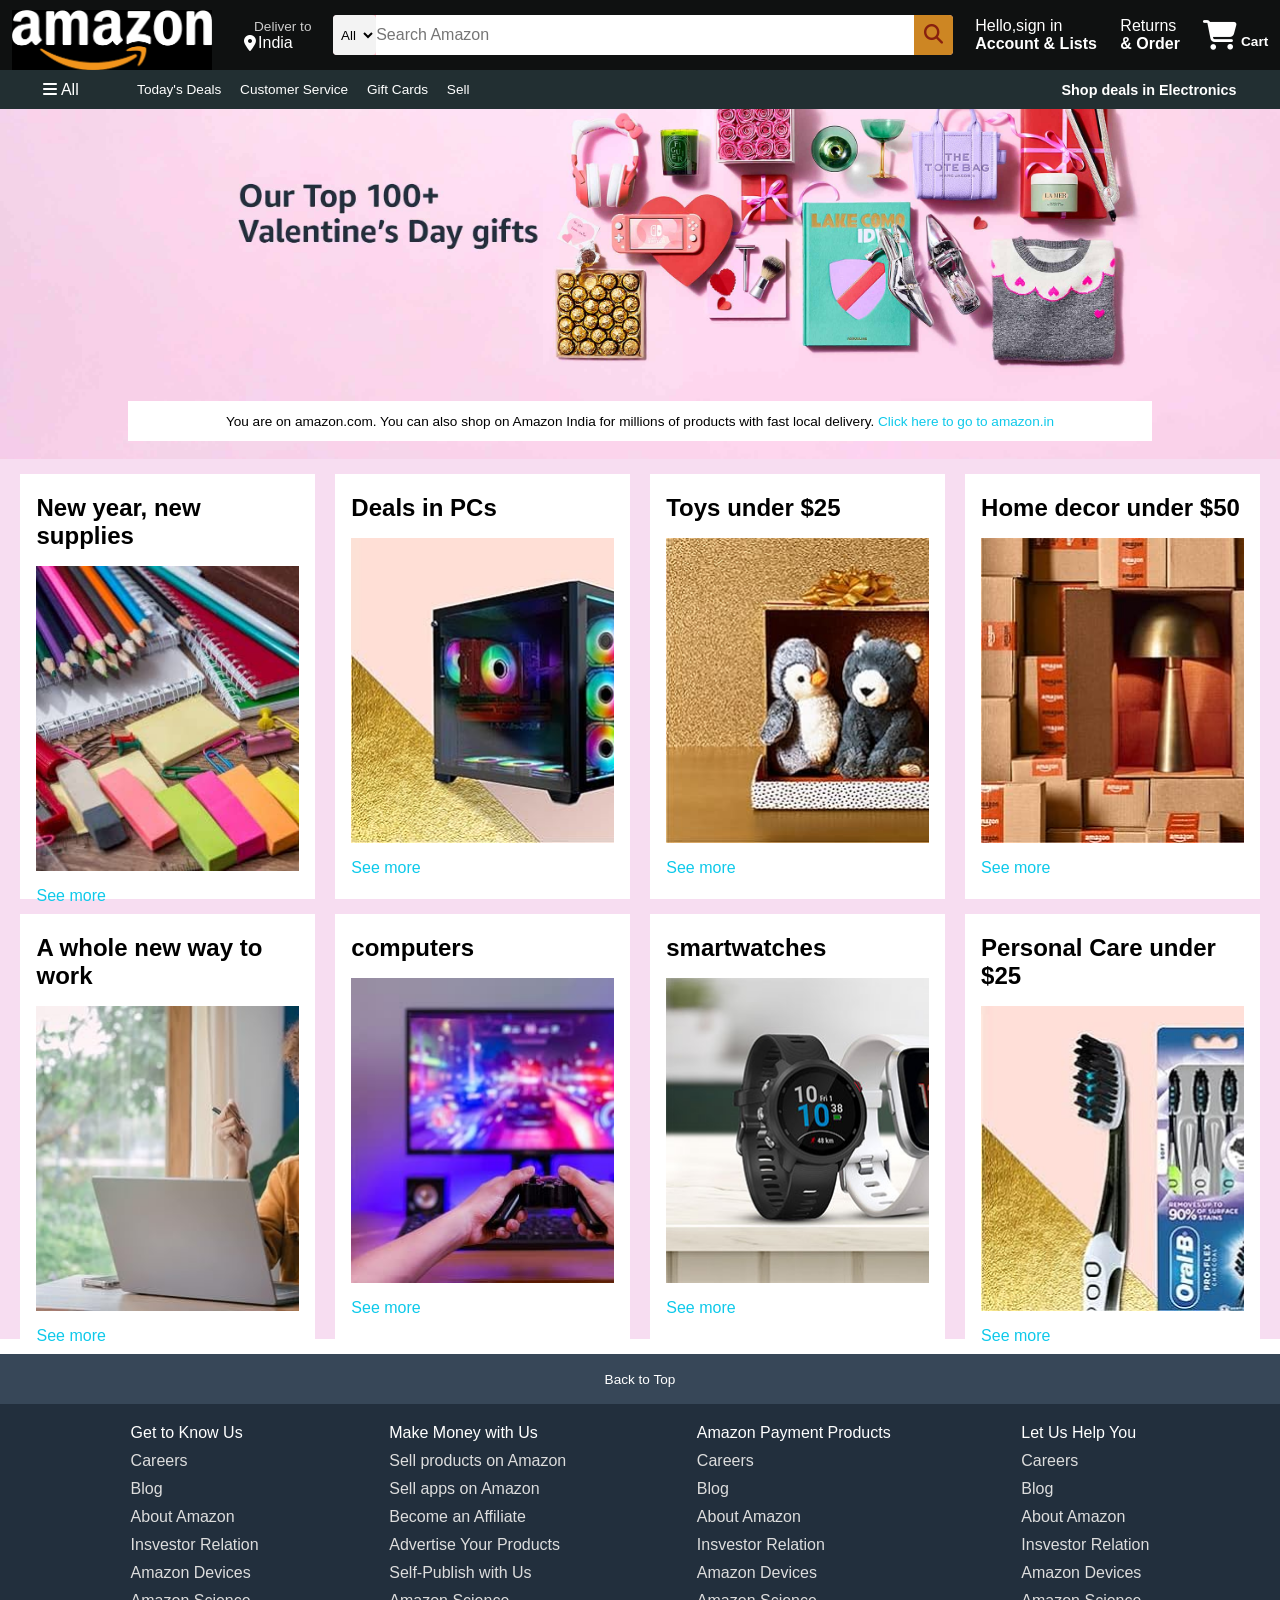
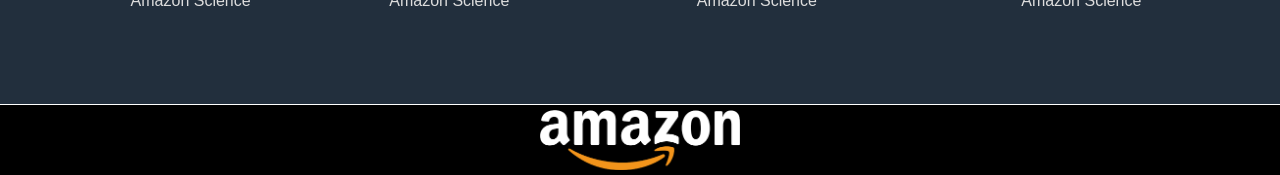
<file: amozon - Copy.html>
<!DOCTYPE html>
<html lang="en">
<head>
    <meta charset="UTF-8">
    <meta name="viewport" content="width=device-width, initial-scale=1.0">
    <title>Amazon</title>
    <link rel="stylesheet" href="https://cdnjs.cloudflare.com/ajax/libs/font-awesome/6.5.1/css/all.min.css" integrity="sha512-DTOQO9RWCH3ppGqcWaEA1BIZOC6xxalwEsw9c2QQeAIftl+Vegovlnee1c9QX4TctnWMn13TZye+giMm8e2LwA==" crossorigin="anonymous" referrerpolicy="no-referrer" />
    <link rel="stylesheet" href="amazon.css">
</head>
<body>
<header>
    <div class="nav-bar">
        <div class="nav-logo border">
            <div class="logo"></div>
            </div>
            <div class="nav-address">
                <p class="add1">Deliver to</p>
                <div class="add-icon">
                    <i class="fa-solid fa-location-dot"></i>
                    <p class="add2">India</p>
                </div>
            </div>
            <div class="nav-search">
                <select class="search-select">
                    <option>All</option>
                </select>
                <input placeholder="Search Amazon" class="search-input">
                <div class="search-icon"><i class="fa-solid fa-magnifying-glass"></i>
                </div>
            </div>
        <div class="nav-sign border">
            <p><span>Hello,sign in</span></p>
            <p class="nav2">Account & Lists</p>
        </div>
        <div class="nav-sign border">
            <p><span>Returns</span></p>
            <p class="nav2">& Order</p>
        </div>
        <div class="nav-cart border">
            <i class="fa-solid fa-cart-shopping"></i>
            Cart
        </div>
    </div>
    <div class="pannel">
        <div class="pannel-all">
            <i class="fa-solid fa-bars"></i>
            All
        </div>
        <div class="pannel-ops">
         <p>Today's Deals</p>
         <p>Customer Service</p>
         <p>Gift Cards</p>
         <p>Sell</p>   
        </div>
        <div class="pannel-deals">
            Shop deals in Electronics
        </div>
    </div>
</header>
<div class="hero">
    <div class="hero-msg">
        <p>You are on amazon.com. You can also shop on Amazon India for millions of products with fast local delivery. <a>Click here to go to amazon.in</a></p>
    </div>

</div>
<div class="shop">
    <div class="box1 box">
        <div class="box-content">
            <h2>New year, new supplies</h2>
        <div class="box-img" style="background-image:url('m3.jpg');"></div>
        <p>See more</p>
        </div>
    </div>
    <div class="box2 box">
        <div class="box-content">
            <h2>Deals in PCs</h2>
        <div class="box-img" style="background-image:url('m4.jpg');"></div>
        <p>See more</p>
        </div>
    </div>
    <div class="box3 box">
        <div class="box-content">
            <h2>Toys under $25</h2>
        <div class="box-img" style="background-image:url('m6.jpg');"></div>
        <p>See more</p>
        </div>
    </div>
    <div class="box4 box">
        <div class="box-content">
            <h2>Home decor under $50</h2>
        <div class="box-img" style="background-image:url('m9.jpg');"></div>
        <p>See more</p>
        </div>
    </div>
    <div class="box box5">
        <div class="box-content">
            <h2>A whole new way to work</h2>
        <div class="box-img" style="background-image:url('mm1.jpg');"></div>
        <p>See more</p>
        </div>
    </div>
<div class="box box6">
    <div class="box-content">
        <h2>computers</h2>
    <div class="box-img" style="background-image:url('m14.jpg');"></div>
    <p>See more</p>
    </div>
</div>
<div class="box">
    <div class="box-content">
        <h2>smartwatches</h2>
    <div class="box-img" style="background-image:url('m12.jpg');"></div>
    <p>See more</p>
    </div>
</div>
<div class="box">
    <div class="box-content">
        <h2>Personal Care under $25</h2>
    <div class="box-img" style="background-image:url('mm2.jpg');"></div>
    <p>See more</p>
    </div>
</div>
</div>
<footer>
    <div class="foot-pannel1">
        Back to Top
    </div>
    <div class="pannel2">
        <ul>
            <p>Get to Know Us</p>
            <a>Careers</a>
            <a>Blog</a>
            <a>About Amazon</a>
            <a>Insvestor Relation</a>
            <a>Amazon Devices</a>
            <a>Amazon Science</a>
        </ul>
        <ul>
            <p>Make Money with Us</p>
            <a>Sell products on Amazon</a>
            <a>Sell apps on Amazon</a>
            <a>Become an Affiliate</a>
            <a>Advertise Your Products</a>
            <a>Self-Publish with Us</a>
            <a>Amazon Science</a>
        </ul>
        <ul>
            <p>Amazon Payment Products</p>
            <a>Careers</a>
            <a>Blog</a>
            <a>About Amazon</a>
            <a>Insvestor Relation</a>
            <a>Amazon Devices</a>
            <a>Amazon Science</a>
        </ul>
        <ul>
            <p>Let Us Help You</p>
            <a>Careers</a>
            <a>Blog</a>
            <a>About Amazon</a>
            <a>Insvestor Relation</a>
            <a>Amazon Devices</a>
            <a>Amazon Science</a>
        </ul>
    </div>
    <div class="foot-pannel3">
        <div class="logo">

        </div>
    </div>
</footer>
</body>
</html>
</file>
<file: amazon.css>
*{
    margin: 0;
    padding: 0;
    border:border-box;
    font-family: arial;
}
.nav-bar{
    height:70px;
    background-color: #0f1111;
    color:white;
    display:flex;
    align-items: center;
    justify-content: space-around;

}
.nav-logo{
    height:50px;
    width:200px;
    display:flex;
}
.logo{
    background-size: cover;
    background-image: url("images.png");
    justify-content: space-between;
height:50px;
width:100%;
}
.border{
    border:1.5px solid transparent;
}
.border:hover{
    border:1.5px solid white;
}
.add1{
    color:#cccccc;
    font-size:0.85rem;
    margin-left:20px;

}
.add2{
font-size:1rem;
margin-left:2px;
}
.add-icon{
    display:flex;
    align-items:center;
    margin-left:10px;
}
.nav-search{
    display:flex;
    width:620px;
    height:40px;
    border-radius:4px;
    justify-content:space-evenly;
background-color: pink;
}
.nav-search:hover{
    border:2px solid orange;
}
.search-select{
    background-color:#f3f3f3;
    width:50px;
    text-align:center;
    border-radius:4px;
border-top-left-radius:4px;
border-bottom-left-radius:4px;
border:none;
}
.search-input{
    width:100%;
    font-size:1rem;
    border:none;
}
.search-icon{
    width:45px;
    display:flex;
    justify-content: center;
    align-items: center;
    font-size: 1.2rem;
    background-color: rgb(205, 134, 35);
    border-top-right-radius:4px;
    border-bottom-right-radius:4px;
    color:rgb(136, 33, 15);
}
span{
    font-size:.85 ;
}
.nav2{
    font-size:.85;
    font-weight:700;
}
.nav-cart i{
font-size:30px;
}
.nav-cart{
    font-size:0.85rem;
    font-weight:700;
}
.pannel{
    height:39px;
    background-color:#222f32;
    display:flex;
    color:white;
    align-items: center;
    justify-content:space-evenly ;
}
.pannel-ops p{
    display:inline;
    margin-left:15px ;
    
}
.pannel-ops{
   width:70%; 
   font-size:.85rem;
}
.pannel-deals{
    font-size:0.9rem;
    font-weight:700;
}
.hero{
    background-image: url("m1.jpg");
    height:350px;
    background-size: cover;
    display: flex;
    justify-content: center;
align-items: flex-end;
}
.hero-msg{
    background-color: white;
    color:black;
    display:flex;
    height:40px;
    align-items: center;
    justify-content: center;
    font-size:.85rem;
    width:80%;
    margin-bottom:18px;
    
}
.hero-msg a{
    color:#0ec9ea;

}
.shop{
    display:flex;
    justify-content: space-evenly;
    background-color:rgb(247, 221, 241);
    flex-wrap:wrap;
}
.box{
    height:390px;
    width:23%;
    background-color: white;
    padding:20px 0px 15px;
    margin-top: 15px;
}

.box-img{
    height:305px;
    background-size: cover;
    margin-top:1rem;
    margin-bottom: 1rem;
}
.box-content{
    margin-left:1rem;
    margin-right:1rem;
}
.box-content p{
    color:#0ec9ea;
}
footer{
    margin-top: 15px;
}
.foot-pannel1{
    background-color: #374758;
    color:white;
    height:50px;
    display: flex;
    font-size:0.85rem;
    justify-content: center;
    align-items: center;

}
.pannel2{
    background-color: #222f3d;
    color:white;
    height:300px;
    display: flex;
    justify-content: space-evenly;
}
ul{
    margin-top: 20px;
}
ul a{
    display:block;
    font-size:.85 ;
    margin-top:10px;
    color:#dddddd;
}
.foot-pannel3{
    background-color:black;
    color:white;
    border-top:0.1px solid white;
    height:70px;
    display:flex;
    justify-content: center;
    align-items: center;
}
.logo{
    background-size: cover;
    background-image: url("images.png");
    height:60px;
    width:200px; 
}
</file>
